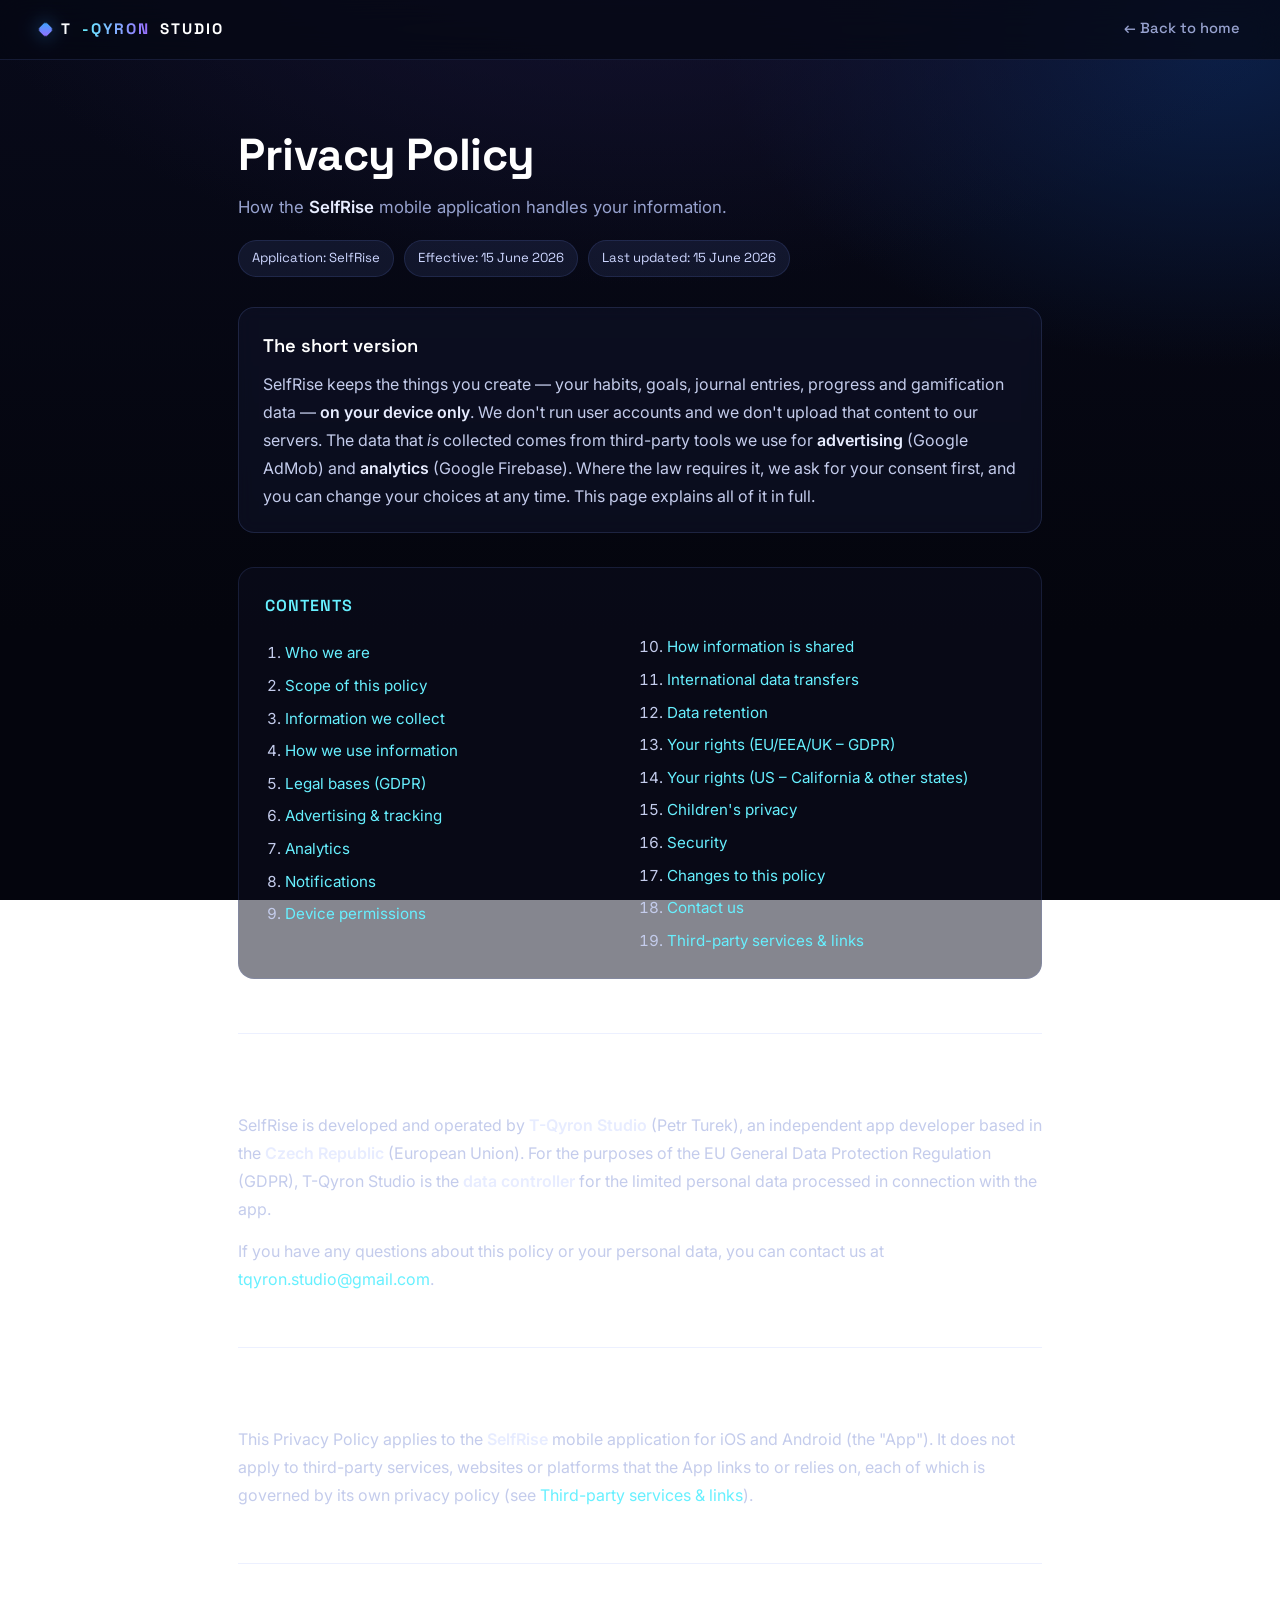
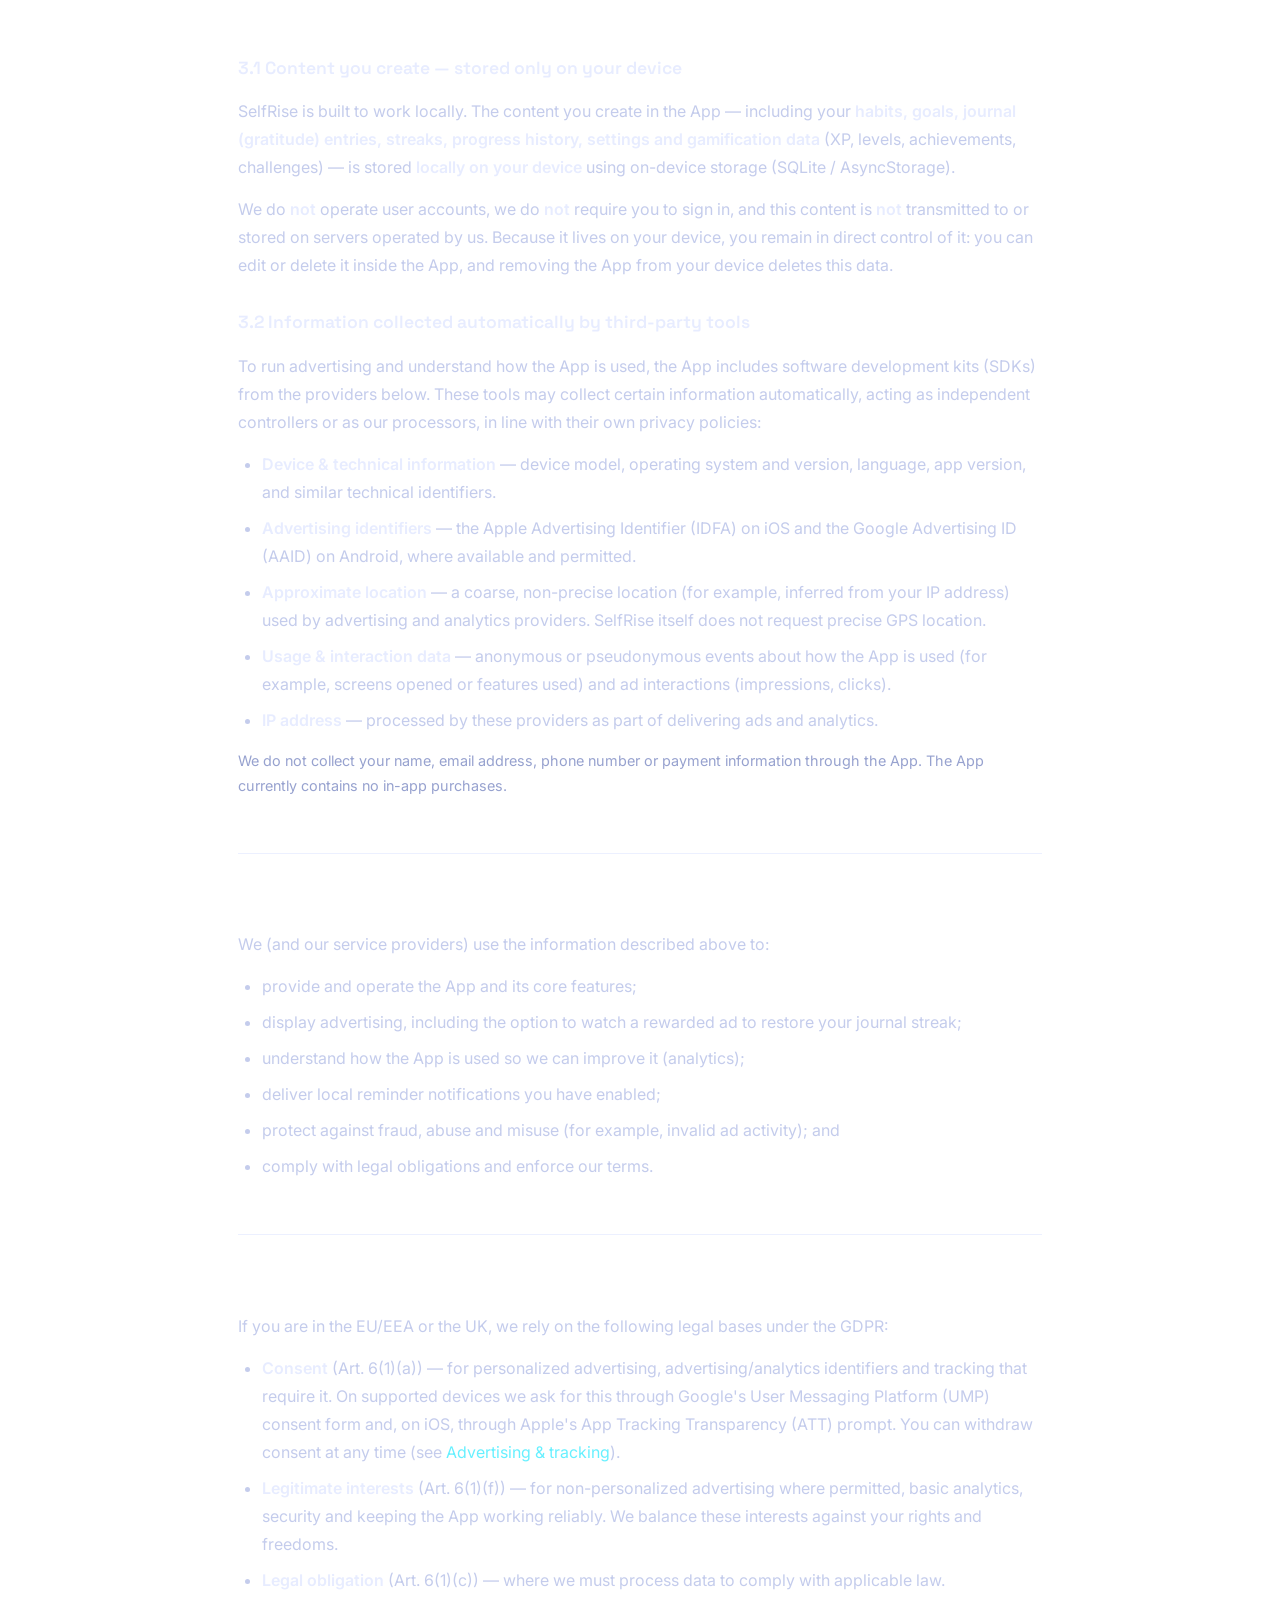
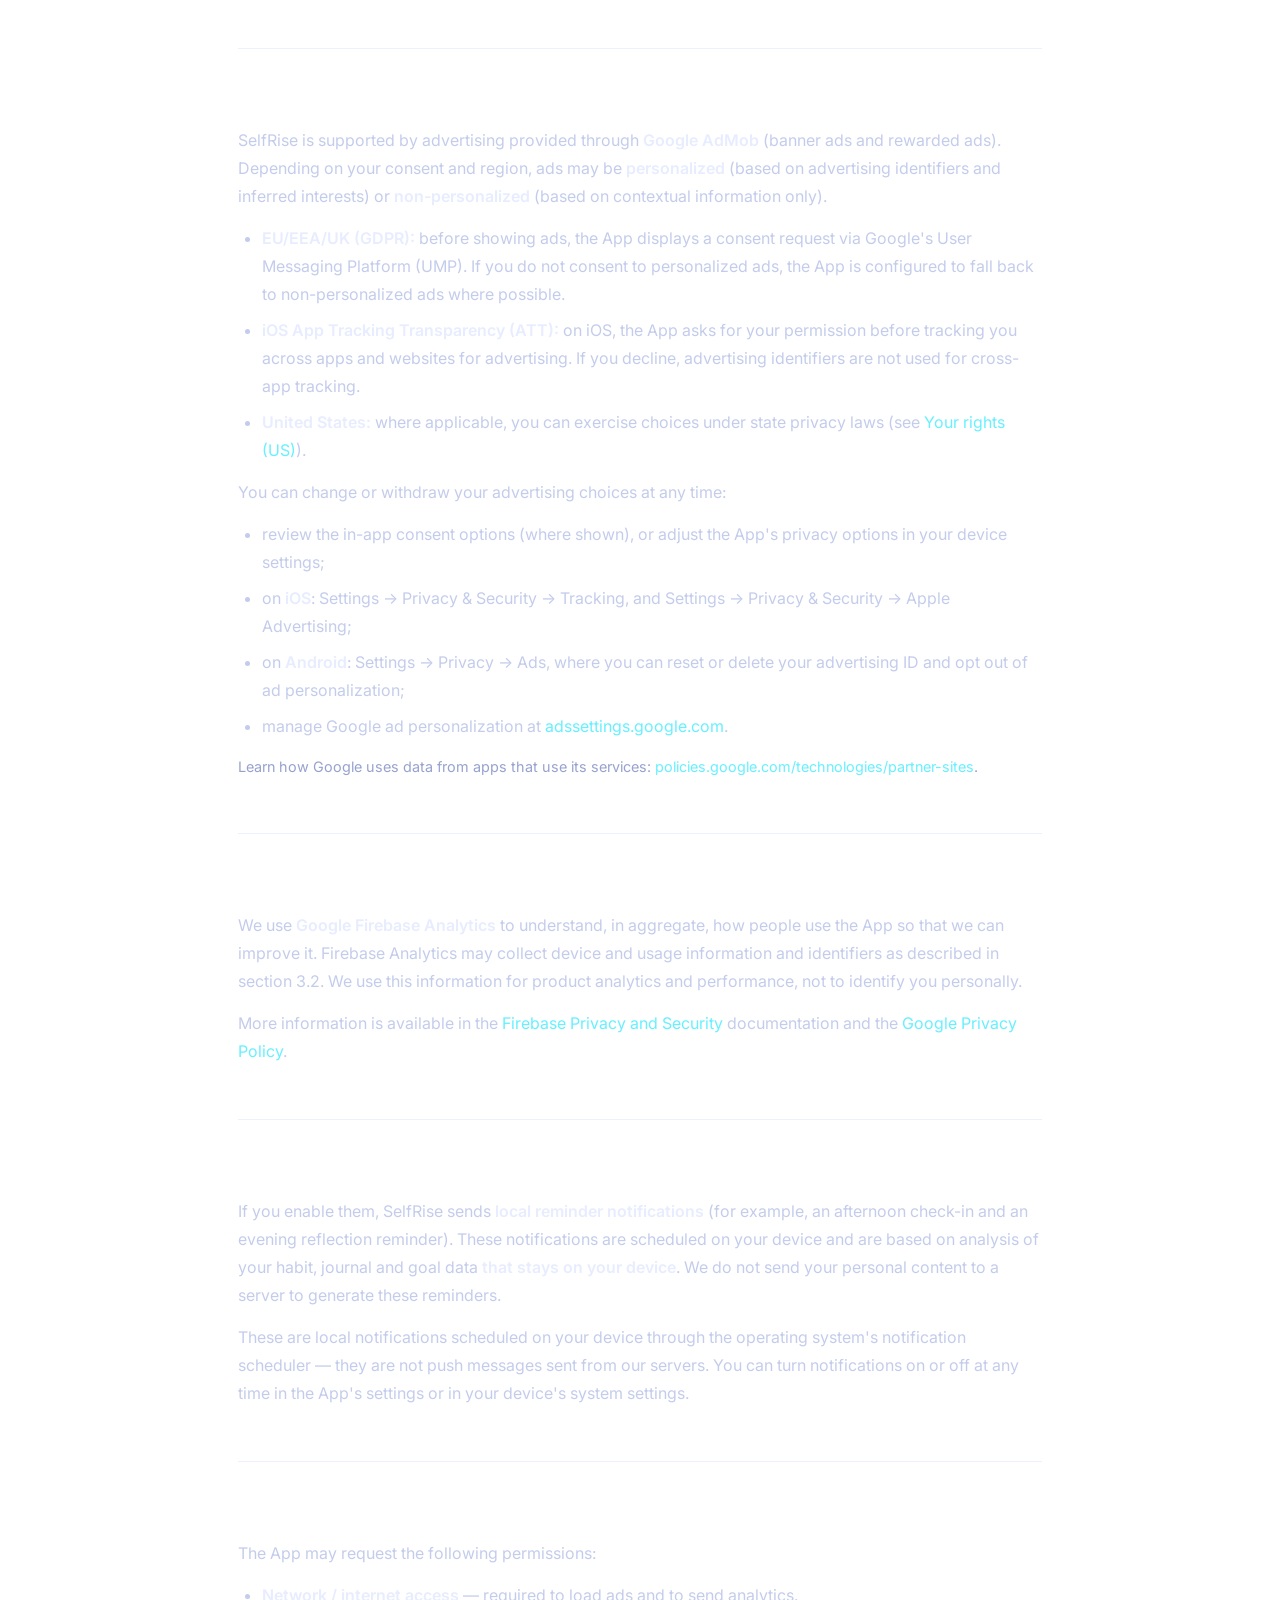
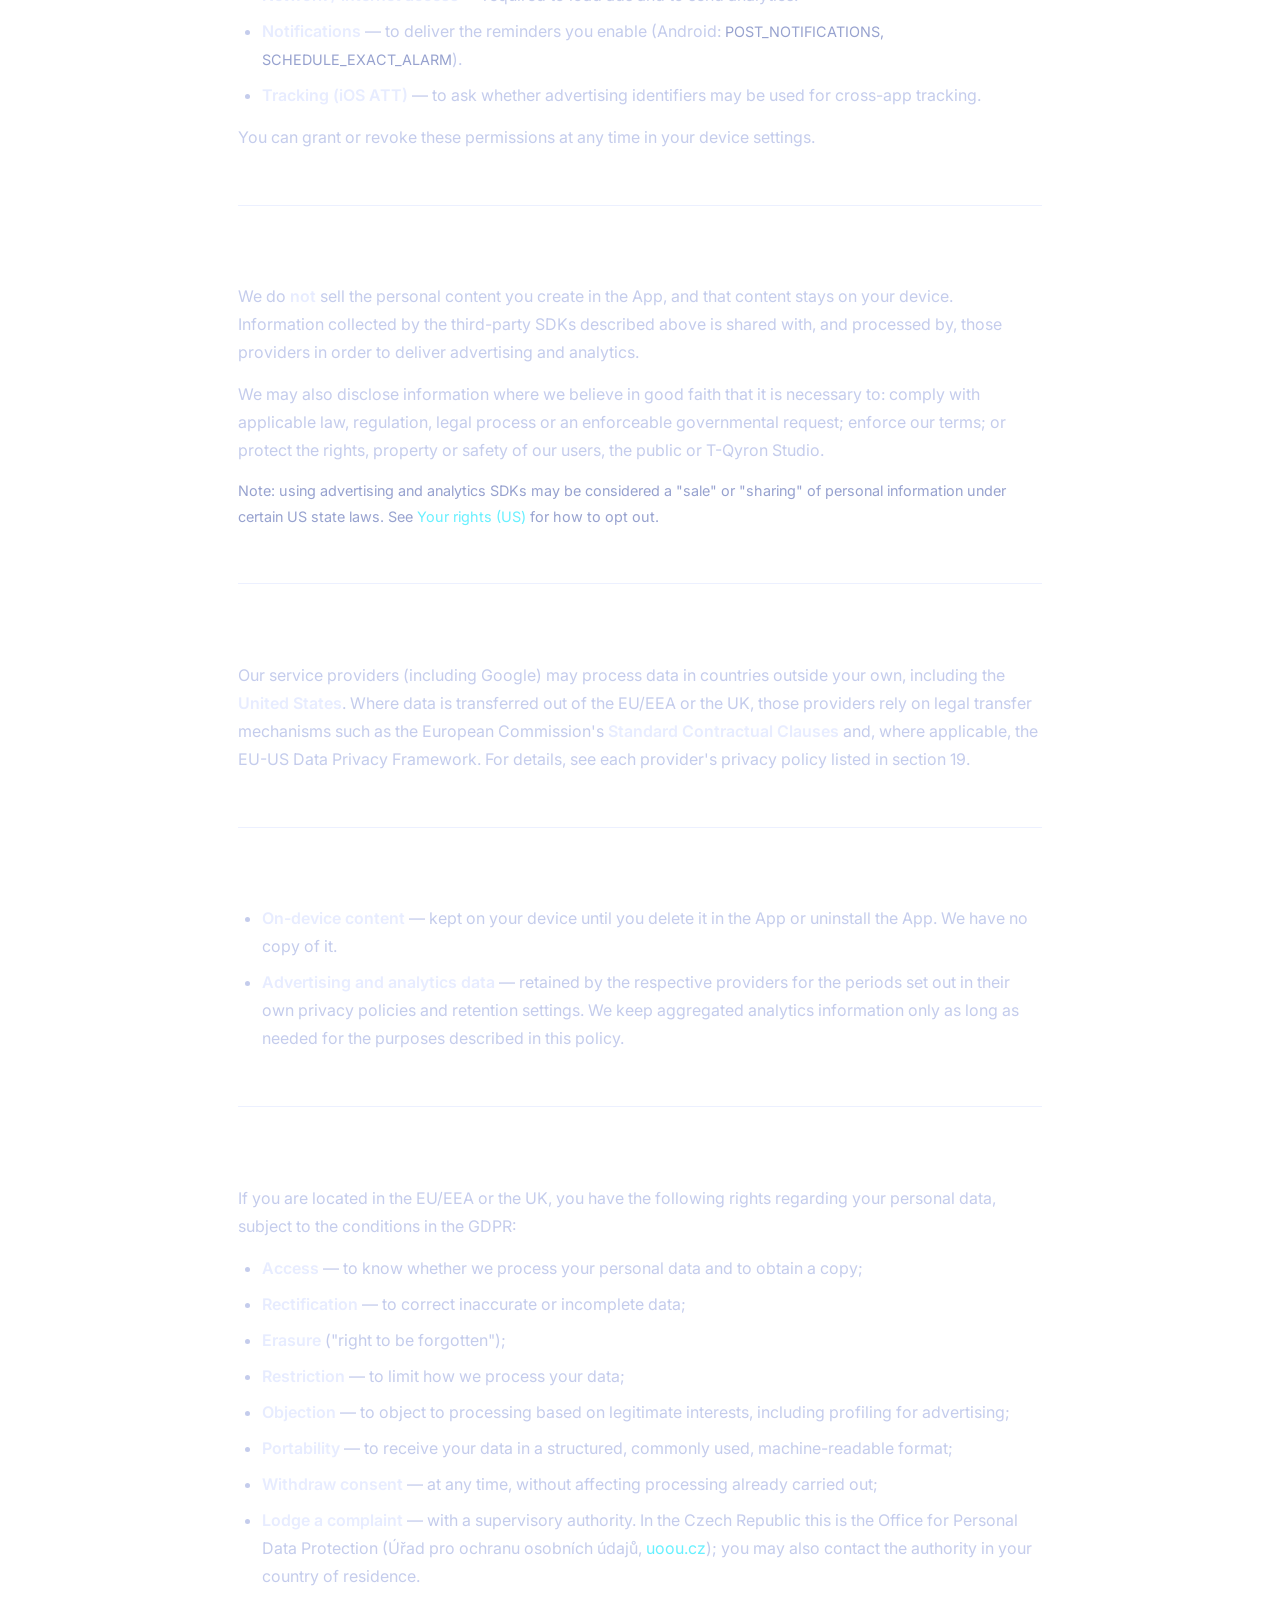
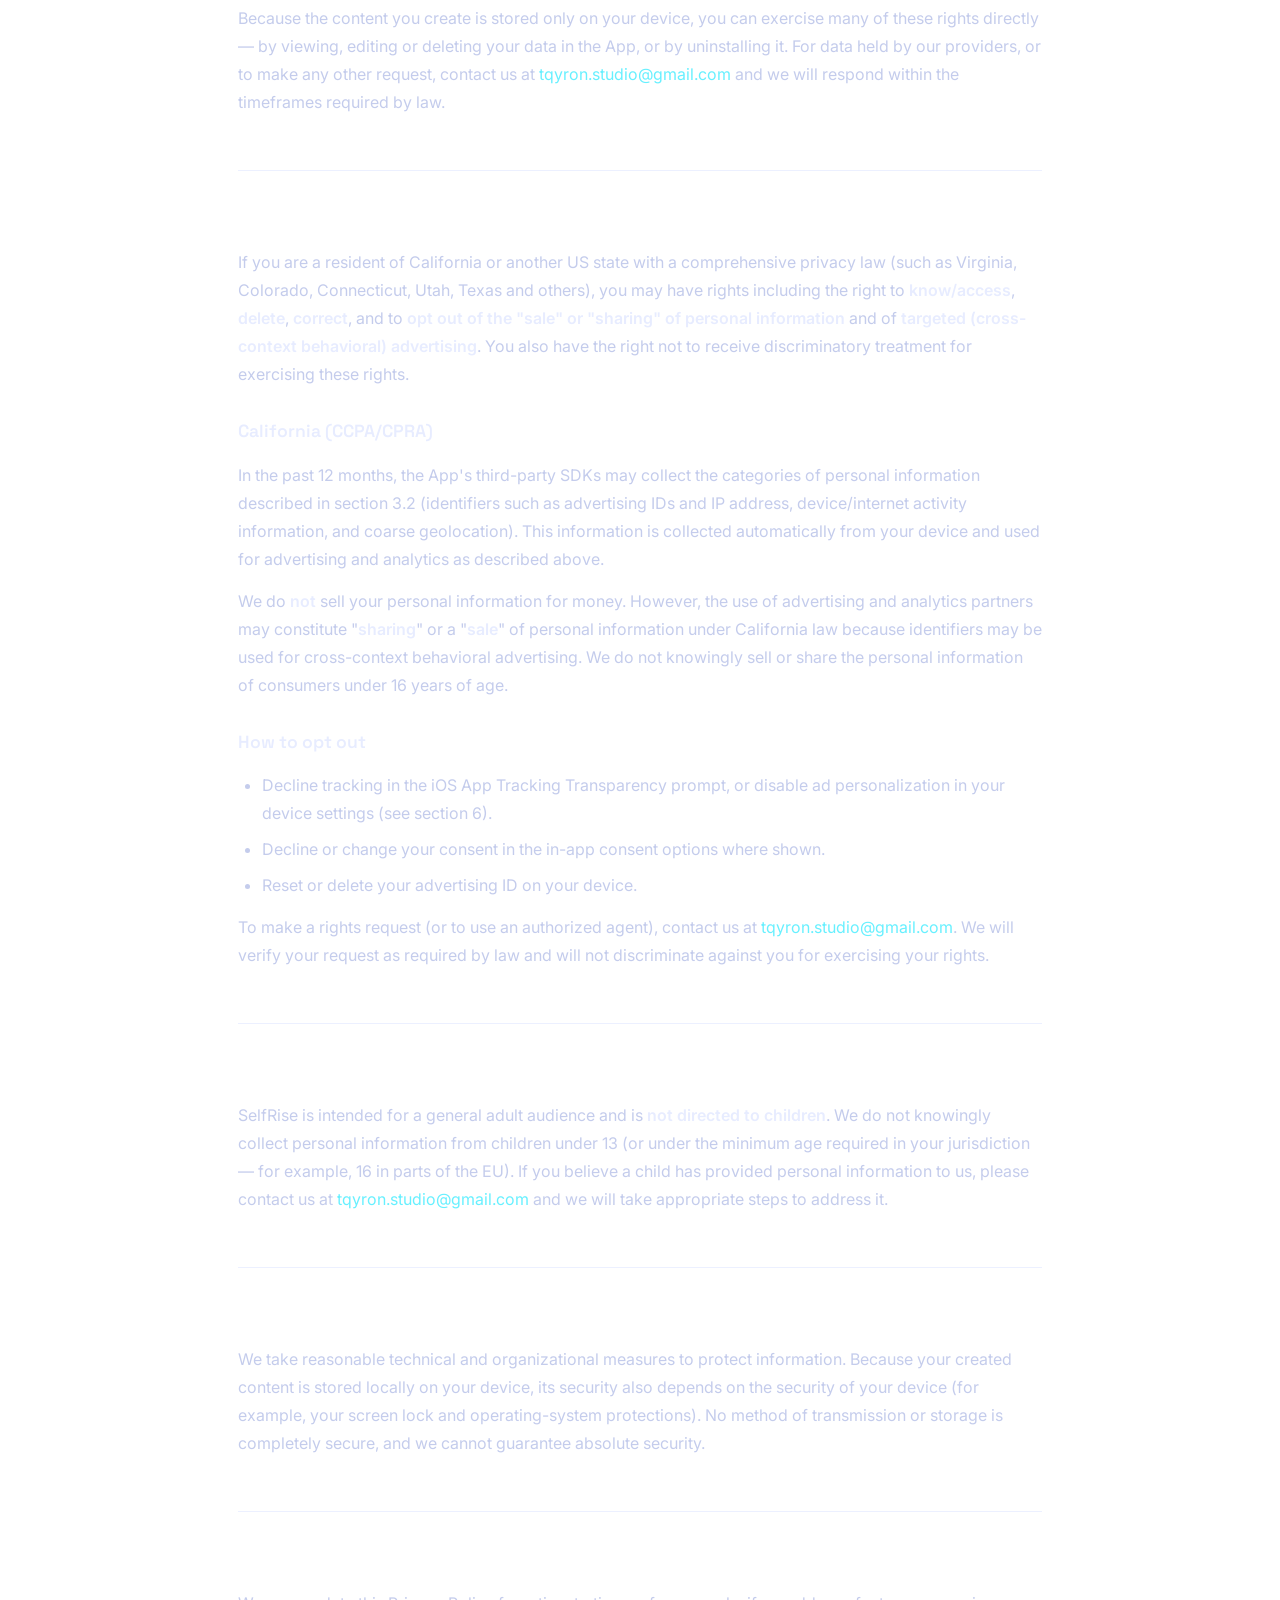
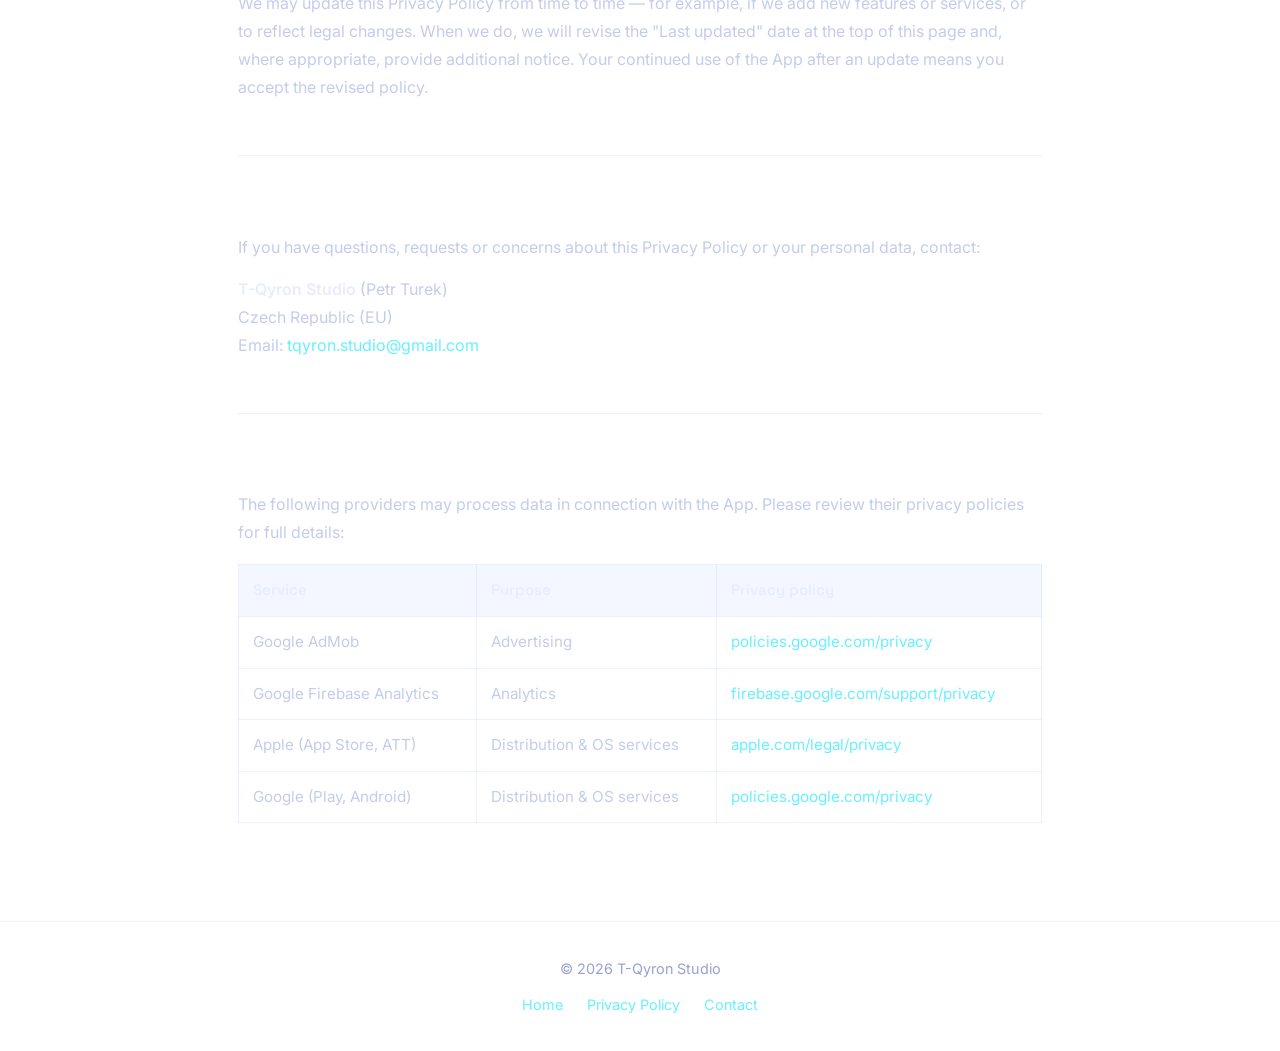
<file: privacy.html>
<!DOCTYPE html>
<html lang="en">
<head>
  <meta charset="UTF-8" />
  <meta name="viewport" content="width=device-width, initial-scale=1.0" />
  <title>Privacy Policy — SelfRise · T-Qyron Studio</title>
  <meta name="description" content="Privacy Policy for the SelfRise mobile app by T-Qyron Studio. How SelfRise handles your data, advertising, analytics, your rights under GDPR, CCPA/CPRA and more." />
  <meta name="robots" content="index, follow" />
  <meta name="theme-color" content="#04050d" />

  <link rel="icon" href="data:image/svg+xml,%3Csvg xmlns='http://www.w3.org/2000/svg' viewBox='0 0 32 32'%3E%3Cpath d='M16 2 30 16 16 30 2 16Z' fill='%2336a8ff'/%3E%3Cpath d='M16 6 26 16 16 26 6 16Z' fill='%239a6bff'/%3E%3C/svg%3E" />

  <link rel="preconnect" href="https://fonts.googleapis.com" />
  <link rel="preconnect" href="https://fonts.gstatic.com" crossorigin />
  <link href="https://fonts.googleapis.com/css2?family=Orbitron:wght@700;900&family=Space+Grotesk:wght@400;500;600;700&family=Inter:wght@400;500&display=swap" rel="stylesheet" />

  <style>
    :root{
      --bg-0:#04050d; --bg-1:#080a1a;
      --ink:#eef1ff; --body:#c4ccec; --muted:#97a2cf;
      --blue:#36a8ff; --cyan:#67f0ff; --violet:#9a6bff;
      --line:rgba(120,150,255,.14); --card:rgba(16,20,44,.5); --card-bd:rgba(130,160,255,.16);
      --sans:'Space Grotesk',system-ui,sans-serif;
    }
    *{margin:0;padding:0;box-sizing:border-box}
    html{scroll-behavior:smooth}
    body{
      font-family:'Inter',system-ui,sans-serif;color:var(--body);line-height:1.75;
      background:
        radial-gradient(1200px 700px at 50% -15%, #161434 0%, transparent 60%),
        radial-gradient(900px 600px at 95% 4%, #0b2049 0%, transparent 55%),
        linear-gradient(180deg, var(--bg-1), var(--bg-0) 70%);
      background-attachment:fixed;min-height:100vh;-webkit-font-smoothing:antialiased;
    }
    a{color:var(--cyan);text-decoration:none}
    a:hover{text-decoration:underline}

    .topbar{position:sticky;top:0;z-index:10;display:flex;align-items:center;justify-content:space-between;
      padding:16px clamp(18px,5vw,40px);background:rgba(5,7,18,.72);backdrop-filter:blur(14px);
      border-bottom:1px solid var(--line)}
    .brand{font-family:var(--sans);font-weight:700;letter-spacing:2px;font-size:.95rem;color:#fff;
      display:flex;align-items:center;gap:10px}
    .brand .dot{width:11px;height:11px;border-radius:3px;transform:rotate(45deg);
      background:linear-gradient(135deg,var(--blue),var(--violet));box-shadow:0 0 18px rgba(54,168,255,.5)}
    .brand b{background:linear-gradient(90deg,var(--cyan),var(--violet));-webkit-background-clip:text;background-clip:text;color:transparent}
    .back{font-family:var(--sans);font-weight:500;font-size:.92rem;color:var(--muted)}
    .back:hover{color:var(--cyan);text-decoration:none}

    .wrap{max-width:860px;margin:0 auto;padding:clamp(36px,6vw,70px) clamp(20px,5vw,28px) 80px}

    h1{font-family:var(--sans);font-weight:700;color:#fff;font-size:clamp(2rem,5vw,2.8rem);letter-spacing:-.01em;line-height:1.1}
    .lede{color:var(--muted);margin-top:14px;font-size:1.05rem}
    .meta{margin-top:18px;display:flex;gap:10px;flex-wrap:wrap}
    .meta span{font-family:var(--sans);font-size:.82rem;color:#cdd6ff;background:rgba(120,150,255,.1);
      border:1px solid var(--line);padding:6px 13px;border-radius:30px}

    .callout{margin:30px 0;padding:22px 24px;border-radius:16px;background:var(--card);border:1px solid var(--card-bd);backdrop-filter:blur(8px)}
    .callout h2{border:0;margin:0 0 8px;padding:0;font-size:1.15rem}
    .callout p{margin:8px 0 0}

    nav.toc{margin:34px 0 10px;padding:24px 26px;border-radius:16px;background:rgba(12,15,32,.5);border:1px solid var(--line)}
    nav.toc h2{border:0;margin:0 0 14px;padding:0;font-size:1rem;color:var(--cyan);letter-spacing:1px;text-transform:uppercase}
    nav.toc ol{margin:0;padding-left:20px;columns:2;column-gap:34px}
    nav.toc li{margin:6px 0;font-size:.95rem}
    @media(max-width:620px){nav.toc ol{columns:1}}

    h2{font-family:var(--sans);font-weight:600;color:#fff;font-size:clamp(1.3rem,3vw,1.6rem);
      margin:54px 0 16px;padding-top:16px;border-top:1px solid var(--line);scroll-margin-top:80px}
    h3{font-family:var(--sans);font-weight:600;color:#e7ecff;font-size:1.1rem;margin:28px 0 10px}
    p{margin:14px 0}
    ul,ol.list{margin:14px 0;padding-left:24px}
    li{margin:8px 0}
    strong{color:#e7ecff;font-weight:600}
    .small{font-size:.9rem;color:var(--muted)}

    table{width:100%;border-collapse:collapse;margin:18px 0;font-size:.95rem}
    th,td{text-align:left;padding:12px 14px;border:1px solid var(--line);vertical-align:top}
    th{background:rgba(120,150,255,.08);color:#e7ecff;font-family:var(--sans);font-weight:600}

    footer{border-top:1px solid var(--line);padding:34px 0;text-align:center;color:var(--muted);font-size:.9rem}
    footer a{margin:0 10px}
  </style>
</head>
<body>

  <div class="topbar">
    <a href="index.html" class="brand"><span class="dot"></span>T<b>-QYRON</b> STUDIO</a>
    <a href="index.html" class="back">← Back to home</a>
  </div>

  <main class="wrap">
    <h1>Privacy Policy</h1>
    <p class="lede">How the <strong>SelfRise</strong> mobile application handles your information.</p>
    <div class="meta">
      <span>Application: SelfRise</span>
      <span>Effective: 15 June 2026</span>
      <span>Last updated: 15 June 2026</span>
    </div>

    <div class="callout">
      <h2>The short version</h2>
      <p>SelfRise keeps the things you create — your habits, goals, journal entries, progress and gamification data — <strong>on your device only</strong>. We don't run user accounts and we don't upload that content to our servers. The data that <em>is</em> collected comes from third-party tools we use for <strong>advertising</strong> (Google AdMob) and <strong>analytics</strong> (Google Firebase). Where the law requires it, we ask for your consent first, and you can change your choices at any time. This page explains all of it in full.</p>
    </div>

    <nav class="toc">
      <h2>Contents</h2>
      <ol>
        <li><a href="#who">Who we are</a></li>
        <li><a href="#scope">Scope of this policy</a></li>
        <li><a href="#collect">Information we collect</a></li>
        <li><a href="#use">How we use information</a></li>
        <li><a href="#bases">Legal bases (GDPR)</a></li>
        <li><a href="#ads">Advertising &amp; tracking</a></li>
        <li><a href="#analytics">Analytics</a></li>
        <li><a href="#notifications">Notifications</a></li>
        <li><a href="#permissions">Device permissions</a></li>
        <li><a href="#sharing">How information is shared</a></li>
        <li><a href="#transfers">International data transfers</a></li>
        <li><a href="#retention">Data retention</a></li>
        <li><a href="#rights-eu">Your rights (EU/EEA/UK – GDPR)</a></li>
        <li><a href="#rights-us">Your rights (US – California &amp; other states)</a></li>
        <li><a href="#children">Children's privacy</a></li>
        <li><a href="#security">Security</a></li>
        <li><a href="#changes">Changes to this policy</a></li>
        <li><a href="#contact">Contact us</a></li>
        <li><a href="#services">Third-party services &amp; links</a></li>
      </ol>
    </nav>

    <h2 id="who">1. Who we are</h2>
    <p>SelfRise is developed and operated by <strong>T-Qyron Studio</strong> (Petr Turek), an independent app developer based in the <strong>Czech Republic</strong> (European Union). For the purposes of the EU General Data Protection Regulation (GDPR), T-Qyron Studio is the <strong>data controller</strong> for the limited personal data processed in connection with the app.</p>
    <p>If you have any questions about this policy or your personal data, you can contact us at <a href="mailto:tqyron.studio@gmail.com">tqyron.studio@gmail.com</a>.</p>

    <h2 id="scope">2. Scope of this policy</h2>
    <p>This Privacy Policy applies to the <strong>SelfRise</strong> mobile application for iOS and Android (the "App"). It does not apply to third-party services, websites or platforms that the App links to or relies on, each of which is governed by its own privacy policy (see <a href="#services">Third-party services &amp; links</a>).</p>

    <h2 id="collect">3. Information we collect</h2>

    <h3>3.1 Content you create — stored only on your device</h3>
    <p>SelfRise is built to work locally. The content you create in the App — including your <strong>habits, goals, journal (gratitude) entries, streaks, progress history, settings and gamification data</strong> (XP, levels, achievements, challenges) — is stored <strong>locally on your device</strong> using on-device storage (SQLite / AsyncStorage).</p>
    <p>We do <strong>not</strong> operate user accounts, we do <strong>not</strong> require you to sign in, and this content is <strong>not</strong> transmitted to or stored on servers operated by us. Because it lives on your device, you remain in direct control of it: you can edit or delete it inside the App, and removing the App from your device deletes this data.</p>

    <h3>3.2 Information collected automatically by third-party tools</h3>
    <p>To run advertising and understand how the App is used, the App includes software development kits (SDKs) from the providers below. These tools may collect certain information automatically, acting as independent controllers or as our processors, in line with their own privacy policies:</p>
    <ul>
      <li><strong>Device &amp; technical information</strong> — device model, operating system and version, language, app version, and similar technical identifiers.</li>
      <li><strong>Advertising identifiers</strong> — the Apple Advertising Identifier (IDFA) on iOS and the Google Advertising ID (AAID) on Android, where available and permitted.</li>
      <li><strong>Approximate location</strong> — a coarse, non-precise location (for example, inferred from your IP address) used by advertising and analytics providers. SelfRise itself does not request precise GPS location.</li>
      <li><strong>Usage &amp; interaction data</strong> — anonymous or pseudonymous events about how the App is used (for example, screens opened or features used) and ad interactions (impressions, clicks).</li>
      <li><strong>IP address</strong> — processed by these providers as part of delivering ads and analytics.</li>
    </ul>
    <p class="small">We do not collect your name, email address, phone number or payment information through the App. The App currently contains no in-app purchases.</p>

    <h2 id="use">4. How we use information</h2>
    <p>We (and our service providers) use the information described above to:</p>
    <ul>
      <li>provide and operate the App and its core features;</li>
      <li>display advertising, including the option to watch a rewarded ad to restore your journal streak;</li>
      <li>understand how the App is used so we can improve it (analytics);</li>
      <li>deliver local reminder notifications you have enabled;</li>
      <li>protect against fraud, abuse and misuse (for example, invalid ad activity); and</li>
      <li>comply with legal obligations and enforce our terms.</li>
    </ul>

    <h2 id="bases">5. Legal bases for processing (GDPR)</h2>
    <p>If you are in the EU/EEA or the UK, we rely on the following legal bases under the GDPR:</p>
    <ul>
      <li><strong>Consent</strong> (Art. 6(1)(a)) — for personalized advertising, advertising/analytics identifiers and tracking that require it. On supported devices we ask for this through Google's User Messaging Platform (UMP) consent form and, on iOS, through Apple's App Tracking Transparency (ATT) prompt. You can withdraw consent at any time (see <a href="#ads">Advertising &amp; tracking</a>).</li>
      <li><strong>Legitimate interests</strong> (Art. 6(1)(f)) — for non-personalized advertising where permitted, basic analytics, security and keeping the App working reliably. We balance these interests against your rights and freedoms.</li>
      <li><strong>Legal obligation</strong> (Art. 6(1)(c)) — where we must process data to comply with applicable law.</li>
    </ul>

    <h2 id="ads">6. Advertising &amp; tracking</h2>
    <p>SelfRise is supported by advertising provided through <strong>Google AdMob</strong> (banner ads and rewarded ads). Depending on your consent and region, ads may be <strong>personalized</strong> (based on advertising identifiers and inferred interests) or <strong>non-personalized</strong> (based on contextual information only).</p>
    <ul>
      <li><strong>EU/EEA/UK (GDPR):</strong> before showing ads, the App displays a consent request via Google's User Messaging Platform (UMP). If you do not consent to personalized ads, the App is configured to fall back to non-personalized ads where possible.</li>
      <li><strong>iOS App Tracking Transparency (ATT):</strong> on iOS, the App asks for your permission before tracking you across apps and websites for advertising. If you decline, advertising identifiers are not used for cross-app tracking.</li>
      <li><strong>United States:</strong> where applicable, you can exercise choices under state privacy laws (see <a href="#rights-us">Your rights (US)</a>).</li>
    </ul>
    <p>You can change or withdraw your advertising choices at any time:</p>
    <ul>
      <li>review the in-app consent options (where shown), or adjust the App's privacy options in your device settings;</li>
      <li>on <strong>iOS</strong>: Settings → Privacy &amp; Security → Tracking, and Settings → Privacy &amp; Security → Apple Advertising;</li>
      <li>on <strong>Android</strong>: Settings → Privacy → Ads, where you can reset or delete your advertising ID and opt out of ad personalization;</li>
      <li>manage Google ad personalization at <a href="https://adssettings.google.com" target="_blank" rel="noopener">adssettings.google.com</a>.</li>
    </ul>
    <p class="small">Learn how Google uses data from apps that use its services: <a href="https://policies.google.com/technologies/partner-sites" target="_blank" rel="noopener">policies.google.com/technologies/partner-sites</a>.</p>

    <h2 id="analytics">7. Analytics</h2>
    <p>We use <strong>Google Firebase Analytics</strong> to understand, in aggregate, how people use the App so that we can improve it. Firebase Analytics may collect device and usage information and identifiers as described in section 3.2. We use this information for product analytics and performance, not to identify you personally.</p>
    <p>More information is available in the <a href="https://firebase.google.com/support/privacy" target="_blank" rel="noopener">Firebase Privacy and Security</a> documentation and the <a href="https://policies.google.com/privacy" target="_blank" rel="noopener">Google Privacy Policy</a>.</p>

    <h2 id="notifications">8. Notifications</h2>
    <p>If you enable them, SelfRise sends <strong>local reminder notifications</strong> (for example, an afternoon check-in and an evening reflection reminder). These notifications are scheduled on your device and are based on analysis of your habit, journal and goal data <strong>that stays on your device</strong>. We do not send your personal content to a server to generate these reminders.</p>
    <p>These are local notifications scheduled on your device through the operating system's notification scheduler — they are not push messages sent from our servers. You can turn notifications on or off at any time in the App's settings or in your device's system settings.</p>

    <h2 id="permissions">9. Device permissions</h2>
    <p>The App may request the following permissions:</p>
    <ul>
      <li><strong>Network / internet access</strong> — required to load ads and to send analytics.</li>
      <li><strong>Notifications</strong> — to deliver the reminders you enable (Android: <span class="small">POST_NOTIFICATIONS, SCHEDULE_EXACT_ALARM</span>).</li>
      <li><strong>Tracking (iOS ATT)</strong> — to ask whether advertising identifiers may be used for cross-app tracking.</li>
    </ul>
    <p>You can grant or revoke these permissions at any time in your device settings.</p>

    <h2 id="sharing">10. How information is shared</h2>
    <p>We do <strong>not</strong> sell the personal content you create in the App, and that content stays on your device. Information collected by the third-party SDKs described above is shared with, and processed by, those providers in order to deliver advertising and analytics.</p>
    <p>We may also disclose information where we believe in good faith that it is necessary to: comply with applicable law, regulation, legal process or an enforceable governmental request; enforce our terms; or protect the rights, property or safety of our users, the public or T-Qyron Studio.</p>
    <p class="small">Note: using advertising and analytics SDKs may be considered a "sale" or "sharing" of personal information under certain US state laws. See <a href="#rights-us">Your rights (US)</a> for how to opt out.</p>

    <h2 id="transfers">11. International data transfers</h2>
    <p>Our service providers (including Google) may process data in countries outside your own, including the <strong>United States</strong>. Where data is transferred out of the EU/EEA or the UK, those providers rely on legal transfer mechanisms such as the European Commission's <strong>Standard Contractual Clauses</strong> and, where applicable, the EU-US Data Privacy Framework. For details, see each provider's privacy policy listed in section 19.</p>

    <h2 id="retention">12. Data retention</h2>
    <ul>
      <li><strong>On-device content</strong> — kept on your device until you delete it in the App or uninstall the App. We have no copy of it.</li>
      <li><strong>Advertising and analytics data</strong> — retained by the respective providers for the periods set out in their own privacy policies and retention settings. We keep aggregated analytics information only as long as needed for the purposes described in this policy.</li>
    </ul>

    <h2 id="rights-eu">13. Your rights (EU / EEA / UK — GDPR)</h2>
    <p>If you are located in the EU/EEA or the UK, you have the following rights regarding your personal data, subject to the conditions in the GDPR:</p>
    <ul>
      <li><strong>Access</strong> — to know whether we process your personal data and to obtain a copy;</li>
      <li><strong>Rectification</strong> — to correct inaccurate or incomplete data;</li>
      <li><strong>Erasure</strong> ("right to be forgotten");</li>
      <li><strong>Restriction</strong> — to limit how we process your data;</li>
      <li><strong>Objection</strong> — to object to processing based on legitimate interests, including profiling for advertising;</li>
      <li><strong>Portability</strong> — to receive your data in a structured, commonly used, machine-readable format;</li>
      <li><strong>Withdraw consent</strong> — at any time, without affecting processing already carried out;</li>
      <li><strong>Lodge a complaint</strong> — with a supervisory authority. In the Czech Republic this is the Office for Personal Data Protection (Úřad pro ochranu osobních údajů, <a href="https://www.uoou.cz" target="_blank" rel="noopener">uoou.cz</a>); you may also contact the authority in your country of residence.</li>
    </ul>
    <p>Because the content you create is stored only on your device, you can exercise many of these rights directly — by viewing, editing or deleting your data in the App, or by uninstalling it. For data held by our providers, or to make any other request, contact us at <a href="mailto:tqyron.studio@gmail.com">tqyron.studio@gmail.com</a> and we will respond within the timeframes required by law.</p>

    <h2 id="rights-us">14. Your rights (United States — California &amp; other states)</h2>
    <p>If you are a resident of California or another US state with a comprehensive privacy law (such as Virginia, Colorado, Connecticut, Utah, Texas and others), you may have rights including the right to <strong>know/access</strong>, <strong>delete</strong>, <strong>correct</strong>, and to <strong>opt out of the "sale" or "sharing" of personal information</strong> and of <strong>targeted (cross-context behavioral) advertising</strong>. You also have the right not to receive discriminatory treatment for exercising these rights.</p>
    <h3>California (CCPA/CPRA)</h3>
    <p>In the past 12 months, the App's third-party SDKs may collect the categories of personal information described in section 3.2 (identifiers such as advertising IDs and IP address, device/internet activity information, and coarse geolocation). This information is collected automatically from your device and used for advertising and analytics as described above.</p>
    <p>We do <strong>not</strong> sell your personal information for money. However, the use of advertising and analytics partners may constitute "<strong>sharing</strong>" or a "<strong>sale</strong>" of personal information under California law because identifiers may be used for cross-context behavioral advertising. We do not knowingly sell or share the personal information of consumers under 16 years of age.</p>
    <h3>How to opt out</h3>
    <ul>
      <li>Decline tracking in the iOS App Tracking Transparency prompt, or disable ad personalization in your device settings (see section 6).</li>
      <li>Decline or change your consent in the in-app consent options where shown.</li>
      <li>Reset or delete your advertising ID on your device.</li>
    </ul>
    <p>To make a rights request (or to use an authorized agent), contact us at <a href="mailto:tqyron.studio@gmail.com">tqyron.studio@gmail.com</a>. We will verify your request as required by law and will not discriminate against you for exercising your rights.</p>

    <h2 id="children">15. Children's privacy</h2>
    <p>SelfRise is intended for a general adult audience and is <strong>not directed to children</strong>. We do not knowingly collect personal information from children under 13 (or under the minimum age required in your jurisdiction — for example, 16 in parts of the EU). If you believe a child has provided personal information to us, please contact us at <a href="mailto:tqyron.studio@gmail.com">tqyron.studio@gmail.com</a> and we will take appropriate steps to address it.</p>

    <h2 id="security">16. Security</h2>
    <p>We take reasonable technical and organizational measures to protect information. Because your created content is stored locally on your device, its security also depends on the security of your device (for example, your screen lock and operating-system protections). No method of transmission or storage is completely secure, and we cannot guarantee absolute security.</p>

    <h2 id="changes">17. Changes to this policy</h2>
    <p>We may update this Privacy Policy from time to time — for example, if we add new features or services, or to reflect legal changes. When we do, we will revise the "Last updated" date at the top of this page and, where appropriate, provide additional notice. Your continued use of the App after an update means you accept the revised policy.</p>

    <h2 id="contact">18. Contact us</h2>
    <p>If you have questions, requests or concerns about this Privacy Policy or your personal data, contact:</p>
    <p><strong>T-Qyron Studio</strong> (Petr Turek)<br />
    Czech Republic (EU)<br />
    Email: <a href="mailto:tqyron.studio@gmail.com">tqyron.studio@gmail.com</a></p>

    <h2 id="services">19. Third-party services &amp; links</h2>
    <p>The following providers may process data in connection with the App. Please review their privacy policies for full details:</p>
    <table>
      <tr><th>Service</th><th>Purpose</th><th>Privacy policy</th></tr>
      <tr><td>Google AdMob</td><td>Advertising</td><td><a href="https://policies.google.com/privacy" target="_blank" rel="noopener">policies.google.com/privacy</a></td></tr>
      <tr><td>Google Firebase Analytics</td><td>Analytics</td><td><a href="https://firebase.google.com/support/privacy" target="_blank" rel="noopener">firebase.google.com/support/privacy</a></td></tr>
      <tr><td>Apple (App Store, ATT)</td><td>Distribution &amp; OS services</td><td><a href="https://www.apple.com/legal/privacy/" target="_blank" rel="noopener">apple.com/legal/privacy</a></td></tr>
      <tr><td>Google (Play, Android)</td><td>Distribution &amp; OS services</td><td><a href="https://policies.google.com/privacy" target="_blank" rel="noopener">policies.google.com/privacy</a></td></tr>
    </table>
  </main>

  <footer>
    <div>© <span id="year"></span> T-Qyron Studio</div>
    <div style="margin-top:10px">
      <a href="index.html">Home</a>
      <a href="privacy.html">Privacy Policy</a>
      <a href="mailto:tqyron.studio@gmail.com">Contact</a>
    </div>
  </footer>

  <script>document.getElementById('year').textContent = new Date().getFullYear();</script>
</body>
</html>
</file>
